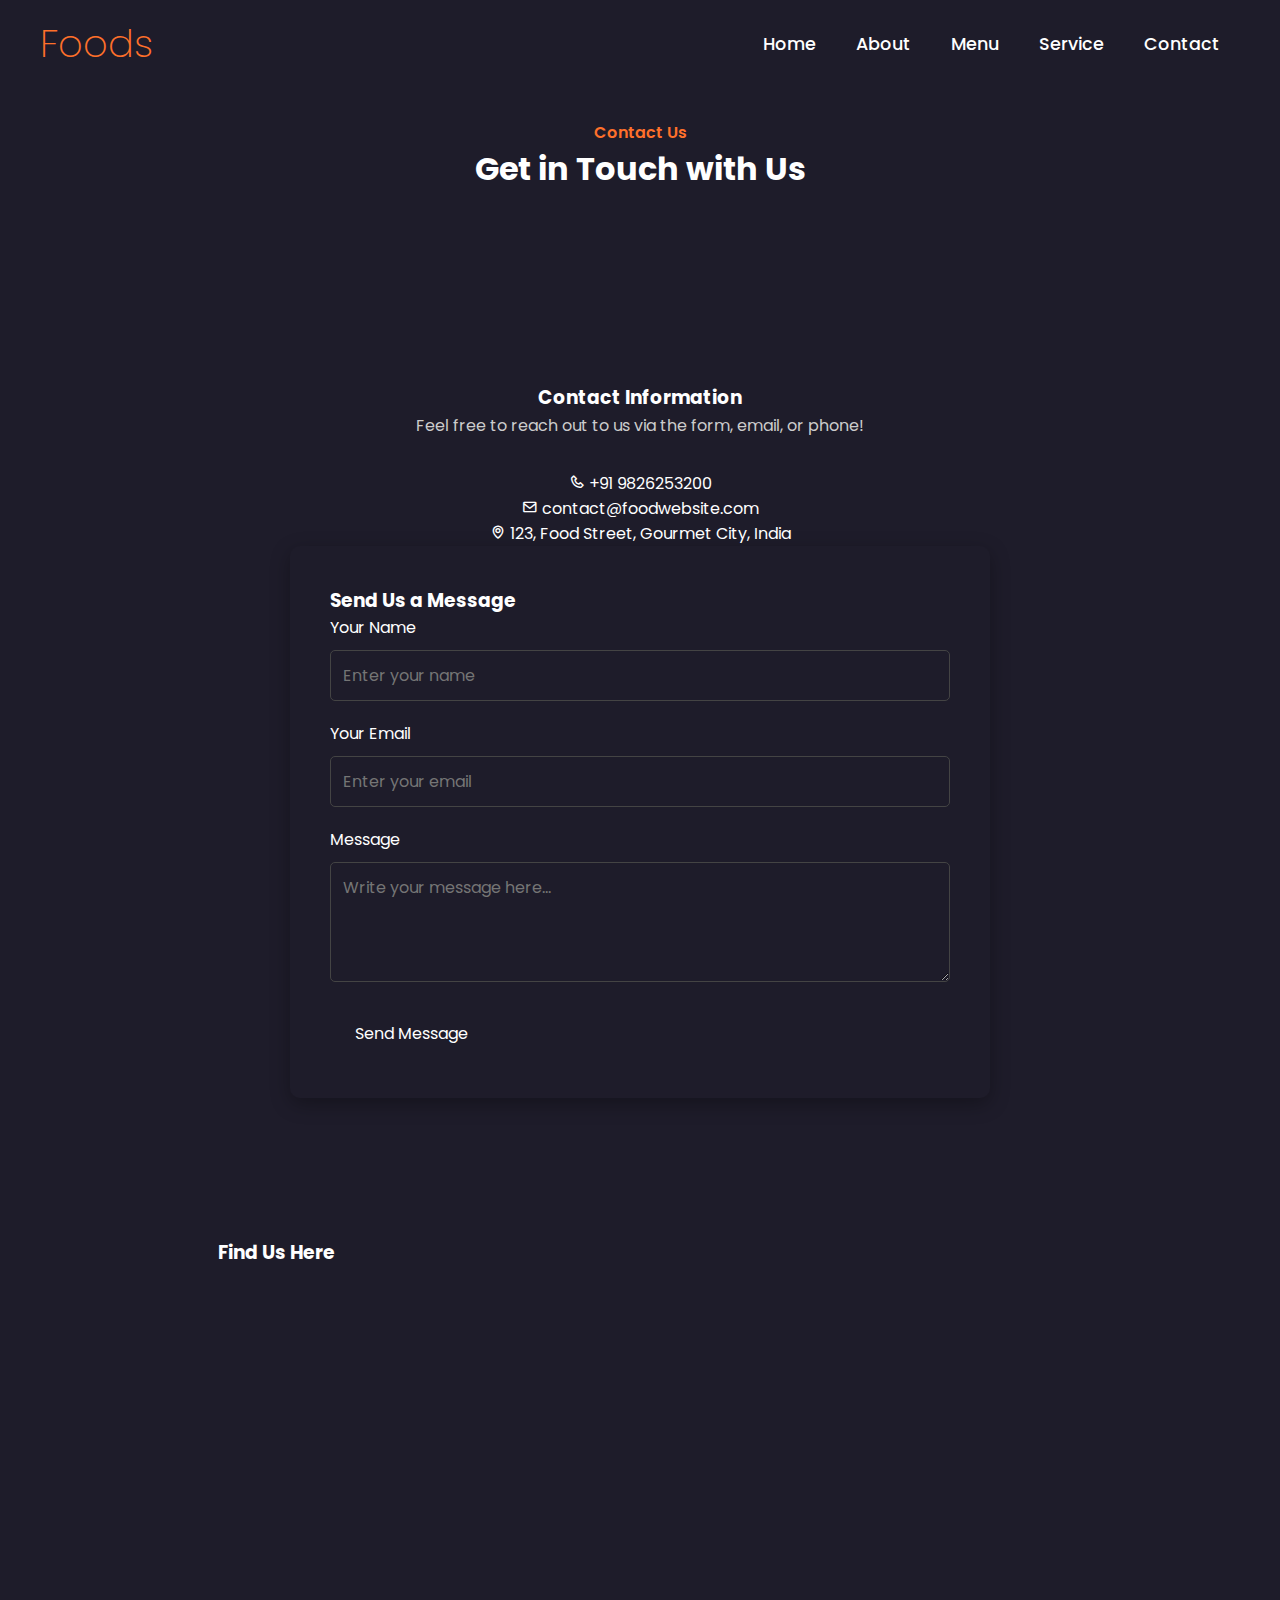
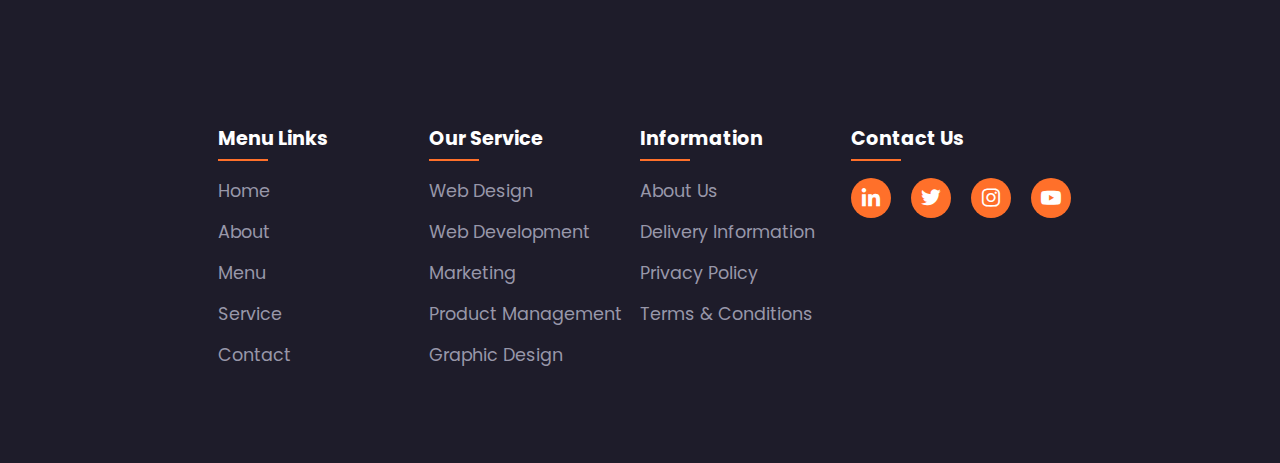
<file: contact.html>
<!DOCTYPE html>
<html lang="en">
<head>
  <meta charset="UTF-8">
  <meta name="viewport" content="width=device-width, initial-scale=1.0">
  <title>Contact Us</title>
  <link rel="stylesheet" href="style.css">
  <link rel="stylesheet" href="https://unpkg.com/boxicons@latest/css/boxicons.min.css">
  <link href="https://fonts.googleapis.com/css2?family=Poppins:wght@100;200;300;400;500;600;700;800;900&display=swap" rel="stylesheet">
</head>
<body>
  <header>
    <a href="#" class="logo">Foods</a>
    <div class="bx bx-menu" id="menu-icon"></div>
    <ul class="navbar">
      <li><a href="index.html">Home</a></li>
      <li><a href="#about">About</a></li>
      <li><a href="./menu.html">Menu</a></li>
      <li><a href="#services">Service</a></li>
      <li><a href="#contact" class="active">Contact</a></li>
    </ul>
  </header>

  <section class="contact">
    <div class="heading">
      <span>Contact Us</span>
      <h2>Get in Touch with Us</h2>
    </div>

    <div class="contact-container">
      <div class="contact-info">
        <h3>Contact Information</h3>
        <p>Feel free to reach out to us via the form, email, or phone!</p>
        <ul>
          <li><i class='bx bx-phone'></i> +91 9826253200</li>
          <li><i class='bx bx-envelope'></i> contact@foodwebsite.com</li>
          <li><i class='bx bx-map'></i> 123, Food Street, Gourmet City, India</li>
        </ul>
      </div>

      <div class="contact-form">
        <h3>Send Us a Message</h3>
        <form action="#" method="post">
          <label for="name">Your Name</label>
          <input type="text" id="name" name="name" placeholder="Enter your name" required>

          <label for="email">Your Email</label>
          <input type="email" id="email" name="email" placeholder="Enter your email" required>

          <label for="message">Message</label>
          <textarea id="message" name="message" rows="5" placeholder="Write your message here..." required></textarea>

          <button type="submit" class="btn">Send Message</button>
        </form>
      </div>
    </div>

    <div class="map">
      <h3>Find Us Here</h3>
      <iframe 
        src="https://www.google.com/maps/embed?pb=!1m18!1m12!1m3!1d3651.902468126042!2d90.38029411454168!3d23.750384684588007!2m3!1f0!2f0!3f0!3m2!1i1024!2i768!4f13.1!3m3!1m2!1s0x3755c7a1093f1d33%3A0x9b8bc7e1d5f1e0d!2sGoogle!5e0!3m2!1sen!2sbd!4v1633378159826!5m2!1sen!2sbd" 
        width="100%" 
        height="300" 
        style="border:0;" 
        allowfullscreen="" 
        loading="lazy">
      </iframe>
    </div>
  </section>


      <!--      footer start      -->

      <section id="contact">
        <div class="footer">
          <div class="main">
            <div class="col">
              <h4>Menu Links</h4>
              <ul>
                 <li><a href="#">Home</a></li>
                 <li><a href="#">About</a></li>
                 <li><a href="#">Menu</a></li>
                 <li><a href="#">Service</a></li>
                 <li><a href="#">Contact</a></li>
              </ul>
            </div>

            <div class="col">
              <h4>Our Service</h4>
              <ul>
                 <li><a href="#">Web Design</a></li>
                 <li><a href="#">Web Development</a></li>
                 <li><a href="#">Marketing</a></li>
                 <li><a href="#">Product Management</a></li>
                 <li><a href="#">Graphic Design</a></li>
              </ul>
            </div>

            <div class="col">
              <h4>Information</h4>
              <ul>
                 <li><a href="#">About Us</a></li>
                 <li><a href="#">Delivery Information</a></li>
                 <li><a href="#">Privacy Policy</a></li>
                 <li><a href="#">Terms & Conditions</a></li>
              </ul>
            </div>

            <div class="col">
              <h4>Contact Us</h4>
               <div class="social">
                 <a href="#"><i class='bx bxl-linkedin' ></i></a>
                 <a href="#"><i class='bx bxl-twitter' ></i></a>
                 <a href="#"><i class='bx bxl-instagram' ></i></a>
                 <a href="#"><i class='bx bxl-youtube' ></i></a>
               </div>

            </div>
          </div>
        </div>
      </section>

  <script type="text/javascript" src="script.js"></script>
</body>
</html>
</file>
<file: style.css>
*{
  padding: 0;
  margin: 0;
  box-sizing: border-box;
  font-family: 'poppins', sans-serif;
  scroll-behavior: smooth;
  list-style: none;
  text-decoration: none;
}

:root{
  --main-color: #ff702a;
  --text-color: #fff;
  --bg-color: #1e1c2a;
  --big-font: 5rem;
  --h2-font: 2.25rem;
  --p-font: 0.9rem;
}

*::selection{
  background: var(--main-color);
  color: #fff;
}

body{
  color: var(--text-color);
  background: var(--bg-color);
}

header{
  position: fixed;
  top: 0;
  right: 0;
  width: 100%;
  z-index: 1000;
  display: flex;
  align-items: center;
  justify-content: space-between;
  padding: 30px 170px;
  background: var(--bg-color);
}

.logo{
  color: var(--main-color);
  font-weight: 200;
  font-size: 2.4rem;
}

.navbar{
  display: flex;
}

.navbar a{
  color: var(--text-color);
  font-size: 1.1rem;
  padding: 10px 20px;
  font-weight: 500;
}

.navbar a:hover{
  color: var(--main-color);
  transition: .4s;
}

#menu-icon{
  font-size: 2rem;
  cursor: pointer;
  display: none;
}

section{
  padding: 70px 17%;
}

.home{
  width: 100%;
  min-height: 90vh;
  display: grid;
  grid-template-columns: repeat(2, 1fr);
  grid-gap: 1.5rem;
  align-items: center;
}

.home-img img{
  max-width: 100%;
  width: 600px;
  height: auto;
}

.home-text h1{
  font-size: var(--big-font);
  color: var(--main-color);
}

.home-text h2{
  font-size: var(--h2-font);
  margin: 1rem 0 2rem;
}

.btn{
  display: inline-block;
  padding: 10px 20px;
  background: var(--main-color);
  color: #fff;
  border-radius: 0.5rem;
}

.btn:hover{
  transform: scale(1.2) translateY(10px);
  transition: .4s;
}

.about{
  display: grid;
  grid-template-columns: repeat(2, 2fr);
  grid-gap: 1.5rem;
  align-items: center;
}

.about-img img{
  max-width: 100%;
  width: 480px;
  height: auto;
}

.about-text span{
  color: var(--main-color);
  font-weight: 600;
}

.about-text h2{
  font-size: var(--h2-font);
}

.about-text p{
  margin: 0.8rem 0 1.8rem;
  line-height: 1.7;
}

.heading{
  text-align: center;
  padding-top: 50px;
}

.heading span{
  color: var(--main-color);
  font-weight: 600;
}

.heading h2{
  font-size: var(--h2-font);
}

.menu-container{
  display: grid;
  grid-template-columns: repeat(auto-fit, minmax(220px, auto));
  grid-gap: 1.5rem;
  align-items: center;
}

.box{
  position: relative;
  margin-top: 4rem;
  height: auto;
  display: flex;
  flex-direction: column;
  align-items: center;
  justify-content: center;
  background: #feeee7;
  padding: 20px;
  border-radius: 0.5rem;
}

.box-img{
  width: 220px;
  height: 220px;
}

.box-img img{
  width: 100%;
  height: 100%;
}

.box h2{
  font-size: 1.3rem;
  color: var(--main-color);
}

.box h3{
  color: var(--bg-color);
  font-size: 1rem;
  font-weight: 400;
  margin: 4px 0 10px;
}

.box span{
  font-size: var(--p-font);
  color: var(--main-color);
  font-weight: 600;
}

.box .bx{
  background: var(--main-color);
  position: absolute;
  right: 0;
  top: 0;
  font-size: 20px;
  padding: 7px 10px;
  border-radius: 0 0.5rem 0 0.5rem;
}

.service-container{
  display: grid;
  grid-template-columns: repeat(auto-fit, minmax(240px, auto));
  grid-gap: 1.5rem;
  margin-top: 4rem;
}

.s-box{
  text-align: center;
  padding: 20px 30px;
}

.s-box img{
  width: 90px;
}

.s-box h3{
  margin: 4px 0 10px;
  color: var(--main-color);
  font-size: 1.2rem;
}

.s-box p{
  line-height: 1.7;
}

.cta{
  background: #feeee7;
  padding: 70px 0px;
  text-align: center;
  width: 66%;
  margin: 100px auto;
  margin-left: 18%;
  border-radius: 10px;
}

.cta h2{
  font-size: 2rem;
  color: var(--main-color);
  margin-bottom: 30px;
}

.main{
  display: flex;
  flex-wrap: wrap;
}

.footer{
  padding: 10px 0;
}

.col{
  width: 25%;
}

.col h4{
  font-size: 1.2rem;
  color: var(--text-color);
  margin-bottom: 25px;
  position: relative;
}

.col h4::before{
  content: "";
  position: absolute;
  height: 2px;
  width: 50px;
  left: 0;
  bottom: -8px;
  background: var(--main-color);
}

.col ul li{
  margin-bottom: 15px;
}

.col ul li a{
  color: #9897a9;
  font-size: 1.1rem;
  display: block;
  text-transform: capitalize;
  transition: .4s;
}

.col ul li a:hover{
  color: var(--text-color);
  transform: translateX(-12px);
}

.col .social{
  width: 220px;
  display: flex;
  align-items: center;
  justify-content: space-between;
}

.col .social a{
  height: 40px;
  width: 40px;
  background: var(--main-color);
  color: var(--text-color);
  display: inline-flex;
  align-items: center;
  justify-content: center;
  font-size: 1.5rem;
  border-radius: 50%;
  transition: .4s;
}

.col .social a:hover{
  transform: scale(1.2);
  color: var(--bg-color);
  background: var(--text-color);
}

.box:hover {
  transform: scale(1.05);
}

.order-btn {
  display: inline-block;
  margin-top: 10px;
  padding: 10px 20px;
  background-color: #ff6f61;
  color: #fff;
  border: none;
  border-radius: 5px;
  cursor: pointer;
  font-size: 16px;
  transition: background-color 0.3s;
}

.order-btn:hover {
  background-color: #ff4a3a;
}


/* Modal Styles */
.order-modal {
  color: #333;
  display: none;
  position: fixed;
  top: 9.4%;

  width: 100%;
  height: 100%;
  background-color: rgba(0, 0, 0, 0.5);
  justify-content: center;
  align-items: center;
}

.order-modal-content {
  background-color: #fff;
  padding: 30px;
  width: 400px;
  border-radius: 8px;
  text-align: center;
}

.order-modal-content h2 {
  margin-bottom: 20px;
  font-size: 2rem;
}

.order-modal-content form {
  display: flex;
  flex-direction: column;
}

.order-modal-content form label {
  font-size: 1rem;
  margin-bottom: 5px;
}

.order-modal-content form input {
  padding: 10px;
  margin-bottom: 15px;
  font-size: 1rem;
  border-radius: 5px;
  border: 1px solid #ccc;
}

.order-modal-content form button {
  background-color: #ff6347;
  color: #fff;
  padding: 10px;
  border: none;
  border-radius: 5px;
  cursor: pointer;
}

.order-modal-content form button:hover {
  background-color: #e55342;
}

.close-btn {
  position: absolute;
  top: 5px;
  left: 375px;
  font-size: 2rem;
  color: #333;
  cursor: pointer;
}
  /* Contact Section */
  .contact-container {
    max-width: 1200px;
    margin: 120px auto;
    padding: 20px;
    text-align: center;
  }
  
  .contact-container h1 {
    font-size: 2.5rem;
    color: var(--main-color);
    margin-bottom: 20px;
    background: var(--gradient-bg);
    -webkit-background-clip: text;
    -webkit-text-fill-color: transparent;
  }
  
  .contact-container p {
    font-size: 1rem;
    color: #ccc;
    margin-bottom: 30px;
    line-height: 1.8;
  }
  
  /* Contact Form */
  .contact-form {
    background: var(--form-bg);
    padding: 40px;
    border-radius: 10px;
    box-shadow: 0 6px 20px rgba(0, 0, 0, 0.3);
    max-width: 700px;
    margin: 0 auto;
    text-align: left;
    transition: transform 0.3s ease, box-shadow 0.3s ease;
  }
  
  .contact-form:hover {
    transform: translateY(-10px);
    box-shadow: 0 8px 30px rgba(0, 0, 0, 0.4);
  }
  
  .contact-form label {
    font-size: 1rem;
    color: var(--text-color);
    margin-bottom: 10px;
    display: block;
  }
  
  .contact-form input,
  .contact-form textarea {
    width: 100%;
    padding: 12px;
    margin-bottom: 20px;
    border: 1px solid #444;
    border-radius: 5px;
    font-size: 1rem;
    background: var(--input-bg);
    outline: none;
    transition: border 0.3s, box-shadow 0.3s;
  }
  
  .contact-form input:focus,
  .contact-form textarea:focus {
    border-color: var(--main-color);
    box-shadow: 0 4px 10px rgba(255, 112, 42, 0.4);
  }
  
  .contact-form textarea {
    resize: vertical;
    height: 120px;
  }
  
  .contact-form button {
    background: var(--gradient-bg);
    color: var(--text-color);
    padding: 12px 25px;
    border: none;
    border-radius: 50px;
    font-size: 1rem;
    cursor: pointer;
    transition: background 0.3s ease, transform 0.2s ease, box-shadow 0.3s;
  }
  
  .contact-form button:hover {
    background: var(--btn-hover);
    transform: scale(1.05);
    box-shadow: 0 6px 15px rgba(230, 81, 0, 0.4);
  }
  
  /* Contact Information */
  .contact-info {
    margin-top: 50px;
    text-align: center;
  }
  
  .contact-info h2 {
    font-size: 1.5rem;
    color: var(--main-color);
    margin-bottom: 20px;
  }
  
  .contact-info .info-item {
    display: flex;
    justify-content: center;
    align-items: center;
    margin-bottom: 15px;
    color: #ccc;
  }
  
  .contact-info .info-item i {
    margin-right: 10px;
    color: var(--main-color);
    font-size: 1.2rem;
    transition: transform 0.3s;
  }
  
  .contact-info .info-item:hover i {
    transform: scale(1.2);
  }
  .error-message {
    color: red;
    font-size: 0.9rem;
    display: none;
    margin-top: 5px;
  }
  
  .confirmation-box {
    position: fixed;
    top: 20px;
    left: 50%;
    transform: translateX(-50%);
    background-color: #4caf50;
    color: #fff;
    padding: 15px 20px;
    border-radius: 5px;
    box-shadow: 0 4px 6px rgba(0, 0, 0, 0.2);
    z-index: 1000;
  }
  

/* Responsive Styles */
@media (max-width: 1560px) {
  header{
      padding: 15px 40px;
  }
  :root{
      --big-font:3.5rem;
      --h2-font:2rem;
  }
}

@media (max-width: 1140px){
  section{
      padding: 50px 8%;
  }
  #menu-icon{
      display: initial;
      color: var(--text-color);
  }
  header .navbar{
      position: absolute;
      top: -440px;
      left: 0;
      right: 0;
      display: flex;
      flex-direction: column;
      text-align: center;
      background: #2b2640;
      transition: .3s;
  }
  header .navbar .active{
      top: 70px;
  }
  .navbar a{
      padding: 1.5rem;
      display: block;
  }
  .col{
      width: 50%;
      margin-bottom: 10px;
  }
}

@media (max-width: 720px){
  header{
      padding: 10px 16px;
  }
  .home{
      grid-template-columns: 1fr;
      text-align: center;
  }
  .about{
      grid-template-columns: 1fr;
      text-align: center;
  }
  .about-img{
      order: 2;
  }
  section{
      padding: 100px 7%;
  }
}

@media (max-width: 620px){
  :root{
      --h2-font:1.8rem;
  }
  .home-text h1{
      font-size: 2.5rem;
  }
  .home-text h2{
      font-size: 1.4rem;
  }
}
</file>
